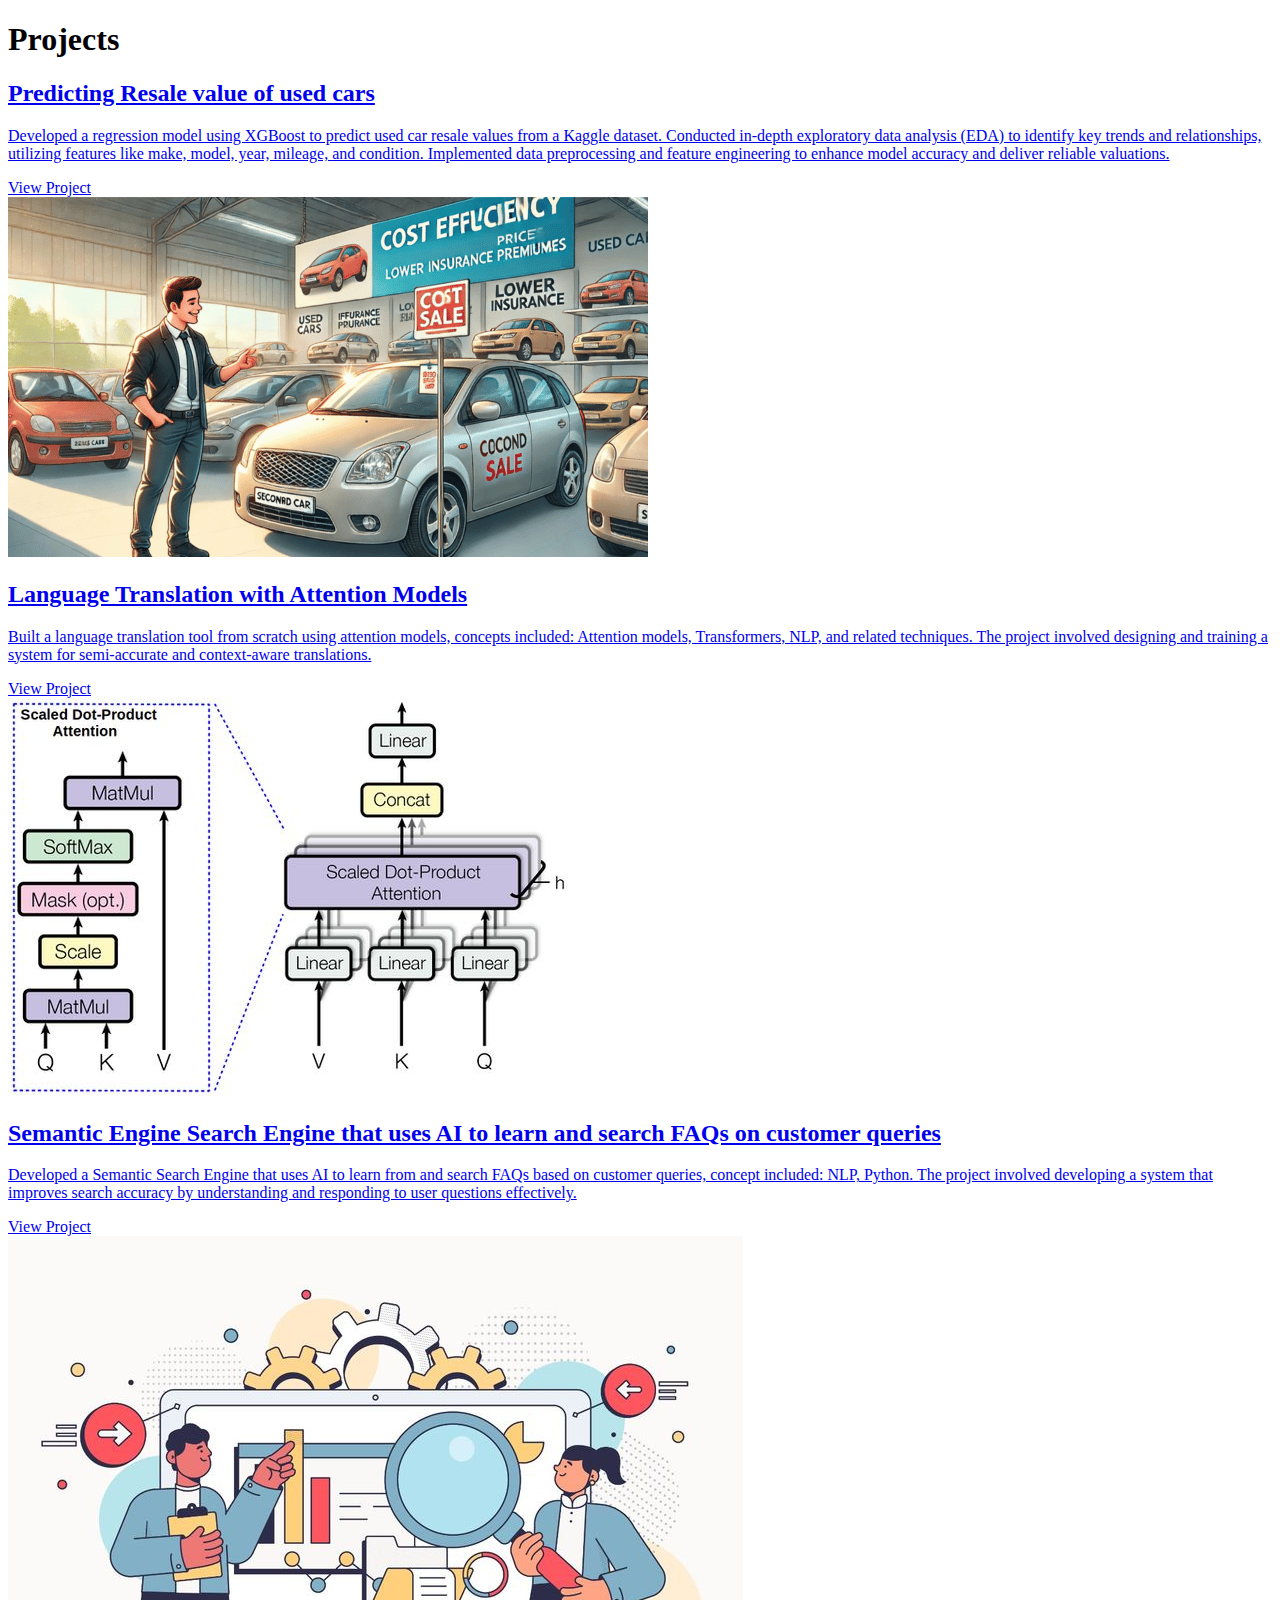
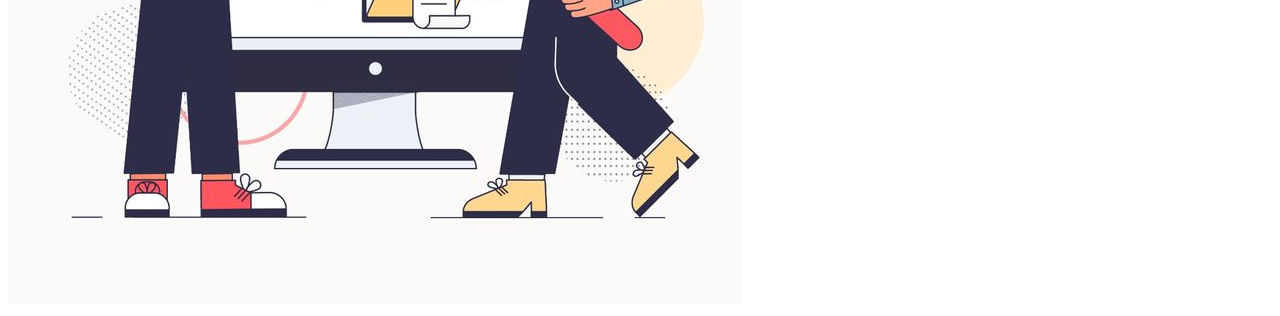
<file: projects.html>
<!DOCTYPE html>
<html lang="en">
<head>
    <meta charset="UTF-8">
    <meta name="viewport" content="width=device-width, initial-scale=1.0">
    <title>My Projects</title>
    <style>

    </style>
</head>
<body>
    <div class="container">
        <header>
            <h1>Projects</h1>
        </header>
        <section class="projects">
            <a href="https://github.com/prateeknigam9/Regression-of-Used-Car-Prices" class="project">
                <div class="text">
                    <h2>Predicting Resale value of used cars</h2>
                    <p>Developed a regression model using XGBoost to predict used car resale values from a Kaggle dataset. Conducted in-depth exploratory data analysis (EDA) to identify key trends and relationships, utilizing features like make, model, year, mileage, and condition. Implemented data preprocessing and feature engineering to enhance model accuracy and deliver reliable valuations.</p>
                    <span class="link">View Project</span>
                </div>
                <img src="assets/img/Images/carsale.jpg" alt="CS Thumbnail">
            </a>
            <a href="https://github.com/prateeknigam9/Translator" class="project">
                <div class="text">
                    <h2>Language Translation with Attention Models</h2>
                    <p>Built a language translation tool from scratch using attention models, concepts included: Attention models, Transformers, NLP, and related techniques. The project involved designing and training a system for semi-accurate and context-aware translations.</p>
                    <span class="link">View Project</span>
                </div>
                <img src="assets/img/Images/attention_models.jpg" alt="translator Thumbnail">
            </a>
            <a href="#" class="project">
                <div class="text">
                    <h2>Semantic Engine Search Engine that uses AI to learn and search FAQs on customer queries</h2>
                    <p>Developed a Semantic Search Engine that uses AI to learn from and search FAQs based on customer queries, concept included: NLP, Python. The project involved developing a system that improves search accuracy by understanding and responding to user questions effectively.</p>
                    <span class="link">View Project</span>
                </div>
                <img src="assets/img/Images/sementic SearchEngine.jpg" alt="SE Thumbnail">
            </a>
            <!-- Add more projects as needed -->
        </section>
    </div>
</body>
</html>
</file>
